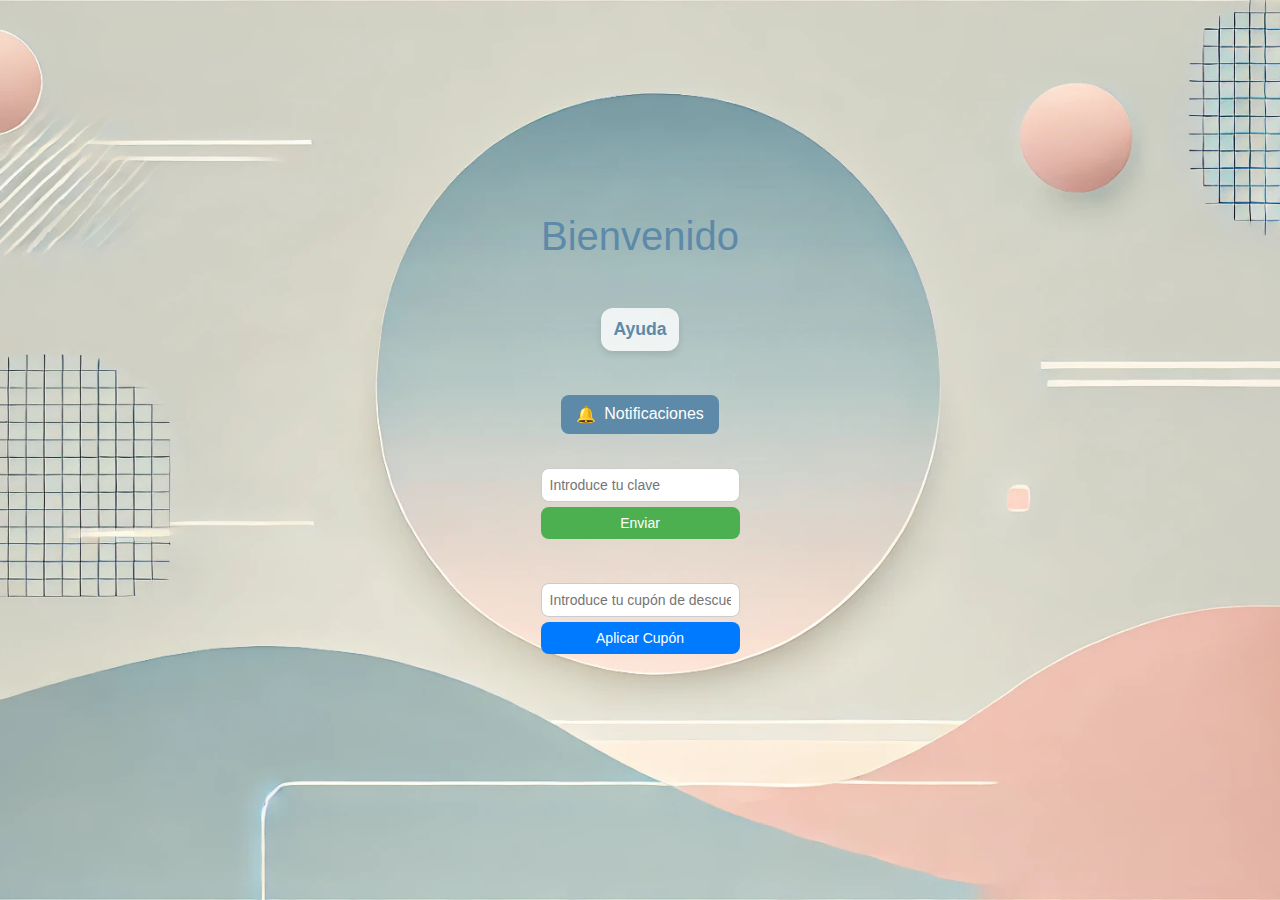
<file: 02-11-2024/index.html>
<!DOCTYPE html>
<html lang="en">
<head>
    <meta charset="UTF-8">
    <meta name="viewport" content="width=device-width, initial-scale=1.0">
    <title>Taller</title>
    <script src="componentes.js"></script>
    <link
        href="https://cdn.jsdelivr.net/npm/bootstrap@5.3.3/dist/css/bootstrap.min.css"
        rel="stylesheet"
        integrity="sha384-QWTKZyjpPEjISv5WaRU9OFeRpok6YctnYmDr5pNlyT2bRjXh0JMhjY6hW+ALEwIH"
        crossorigin="anonymous"
    />
    <script
        src="https://cdn.jsdelivr.net/npm/bootstrap@5.3.3/dist/js/bootstrap.bundle.min.js"
        integrity="sha384-YvpcrYf0tY3lHB60NNkmXc5s9fDVZLESaAA55NDzOxhy9GkcIdslK1eN7N6jIeHz"
        crossorigin="anonymous"
    ></script>
</head>
<body>
    <div class="container-fluid py-5 text-center" style="background-image: url('/img/DALL·E 2024-11-02 09.58.12 - A minimalist abstract background image, featuring soft pastel colors such as light blue, pale pink, and gentle beige. The design should include subtle.webp'); 
        background-size: cover; 
        background-position: center; 
        background-repeat: no-repeat; 
        height: 100vh; 
        margin: 0; 
        font-family: Arial, sans-serif; 
        color: #333; 
        display: flex; 
        flex-direction: column; 
        align-items: center; 
        justify-content: center;">
        
        <h1 class="text-center mb-5" style="color: #5D8AA8;">Bienvenido</h1>
        
        <div class="mb-4">
            <ayudas-span>Ayuda</ayudas-span>
        </div>
        
        <div class="mb-4">
            <notificaciones-button></notificaciones-button>
        </div>

        <div class="mb-4">
            <clave-input></clave-input>
        </div>
        
        <div class="mb-4">
            <cupon-descuento-input></cupon-descuento-input>
        </div>
        
    </div>
</body>
</html>
</file>
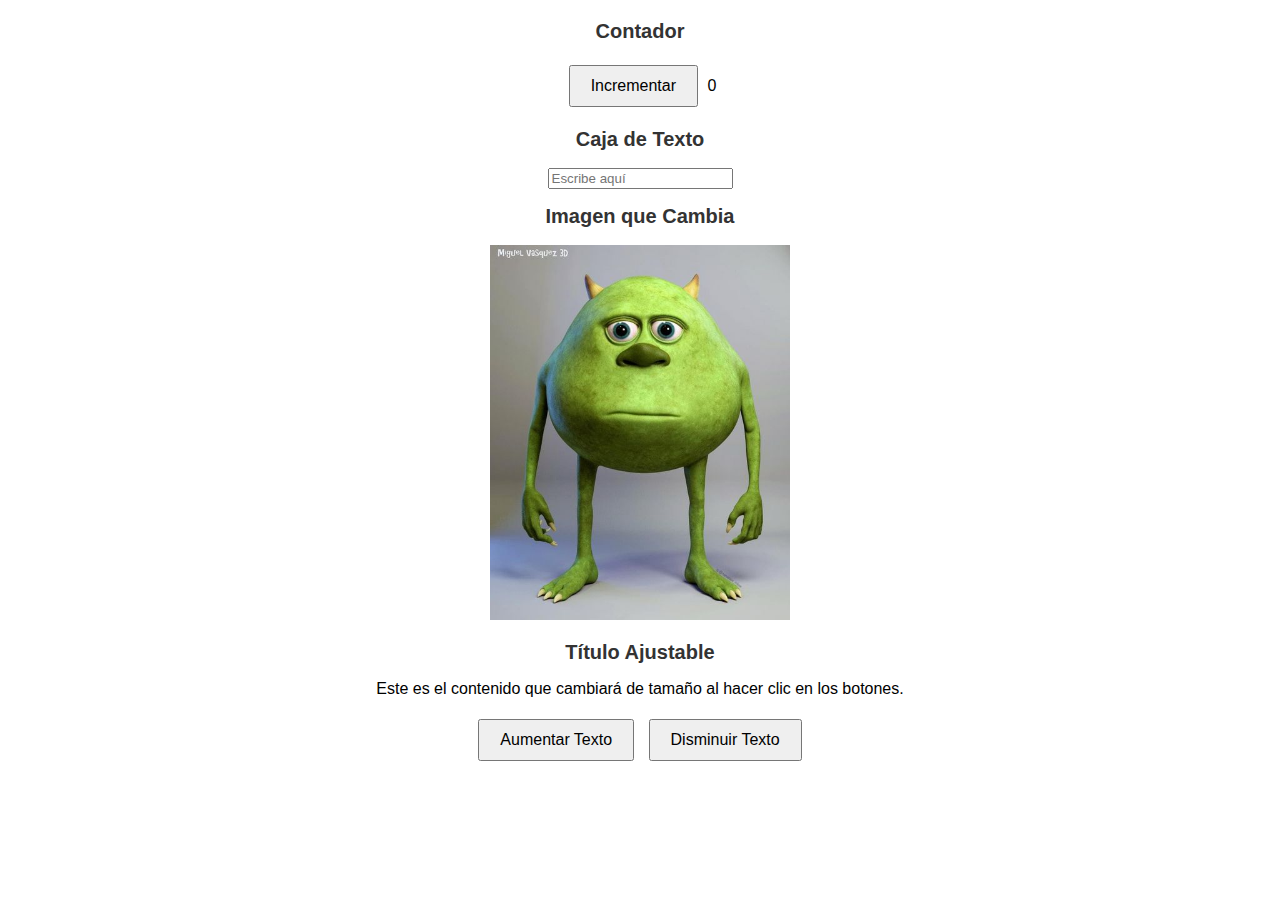
<file: 09-11-2024/index.html>
<!DOCTYPE html>
<html lang="es">
<head>
    <meta charset="UTF-8">
    <meta name="viewport" content="width=device-width, initial-scale=1.0">
    <title>Ejercicios</title>
    <link rel="stylesheet" href="estilos.css">
    <script src="reactividad.js" defer></script>
</head>
<body>

    <h2>Contador</h2>
    <button id="incrementButton">Incrementar</button>
    <span id="contador">0</span>

    <h2>Caja de Texto</h2>
    <input type="text" id="textoInput" placeholder="Escribe aquí">

    <h2>Imagen que Cambia</h2>
    <img id="imagen" src="/img/img1.jpg" alt="Imagen principal" width="300">

    <h2 id="titulo">Título Ajustable</h2>
    <p id="contenido">Este es el contenido que cambiará de tamaño al hacer clic en los botones.</p>
    <button id="aumentar">Aumentar Texto</button>
    <button id="disminuir">Disminuir Texto</button>

</body>
</html>
</file>
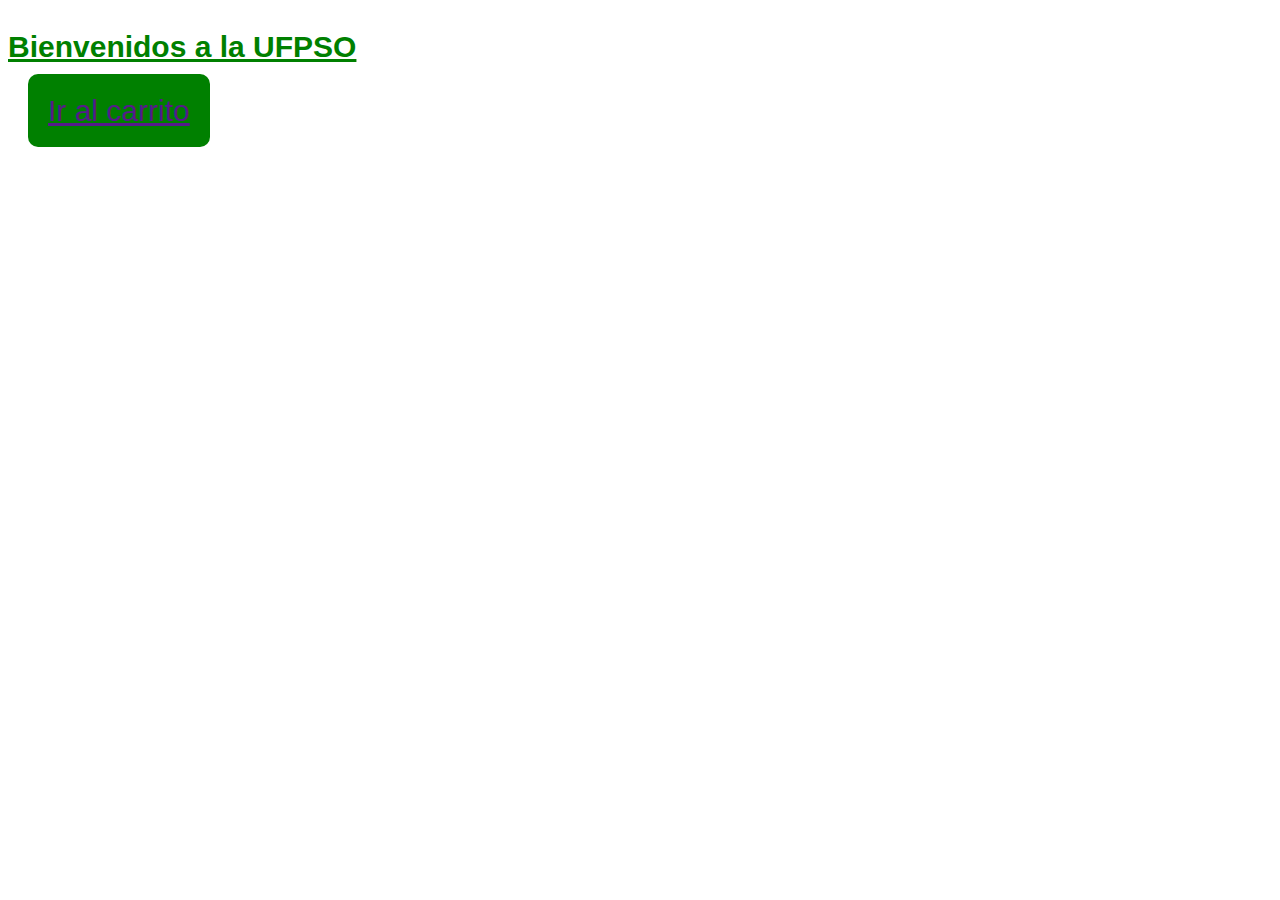
<file: 12-10-2024/index.html>
<!DOCTYPE html>
<html lang="en">
<head>
    <meta charset="UTF-8">
    <meta name="viewport" content="width=device-width, initial-scale=1.0">
    <title>Primer componente</title>
    <script src="componentes.js"></script>
</head>
<body>

    <titlegreen-ufpso>

    </titlegreen-ufpso>

    <iralcarrito-ufpso></iralcarrito-ufpso>




</body>
</html>
</file>
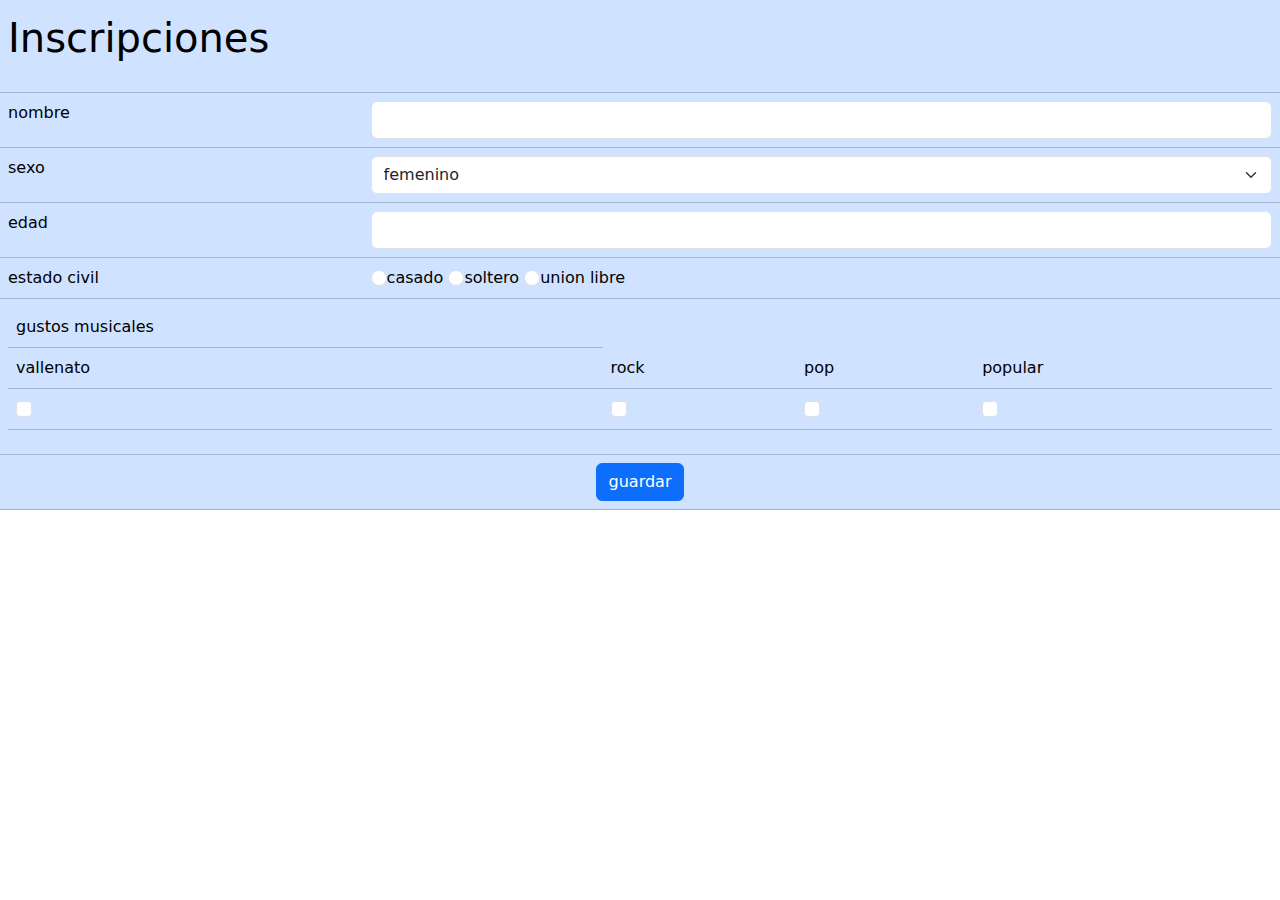
<file: 31-08-2024/index.html>
<!DOCTYPE html>
<html lang="en">
<head>
    <meta charset="UTF-8">
    <meta name="viewport" content="width=device-width, initial-scale=1.0">
    <link href="https://cdn.jsdelivr.net/npm/bootstrap@5.3.3/dist/css/bootstrap.min.css" rel="stylesheet" integrity="sha384-QWTKZyjpPEjISv5WaRU9OFeRpok6YctnYmDr5pNlyT2bRjXh0JMhjY6hW+ALEwIH" crossorigin="anonymous">
    <script src="https://cdn.jsdelivr.net/npm/bootstrap@5.3.3/dist/js/bootstrap.bundle.min.js" integrity="sha384-YvpcrYf0tY3lHB60NNkmXc5s9fDVZLESaAA55NDzOxhy9GkcIdslK1eN7N6jIeHz" crossorigin="anonymous"></script>
    <title>Document</title>
</head>
<body>
    <table class="table table-primary">
        <tr><td colspan="2"><p class="fs-1">Inscripciones</p></td></tr>
        <tr>
            <td>nombre</td><td><input class="form-control" type="text"></td>
        </tr>
        <tr>
            <td>sexo</td>
            <td><select name="genero" class="form-select">
                    <option value="femenino">femenino</option>
                    <option value="masculino">masculino</option>
                    <option value="otro">otro</option>
                </select>
            </td>
        </tr>
        <tr>
            <td>edad</td>
            <td>
                <input type="number" class="form-control form-control">
            </td>
        </tr>
        <tr><td>estado civil</td><td><input class="form-check-input" type="radio" name="grupo1" value="casado">casado
                                     <input class="form-check-input" type="radio" name="grupo1" value="soltero">soltero
                                     <input class="form-check-input" type="radio" name="grupo1" value="union libre">union libre
            </td>
        </tr>
        <tr>
            <td colspan="2">
                <table class="table table-primary">
                <tr><td>gustos musicales</td></tr>
                    <tr>
                        <td>vallenato</td>
                        <td>rock</td>
                        <td>pop</td>
                        <td>popular</td>
                    </tr>
                        <tr>
                        <td><input class="form-check-input" type="checkbox" name="vallenato" value="option1"></td>
                        <td><input class="form-check-input" type="checkbox" name="rock" value="option1"></td>
                        <td><input class="form-check-input" type="checkbox" name="pop" value="option1"></td>
                        <td><input class="form-check-input" type="checkbox" name="popular" value="option1"></td>
                    </tr>                
                </table>
            </td>
        </tr>
            <tr>
                <td colspan="2" align="center">
                <input type="button" class="btn btn-primary" name="guardar" value="guardar">
                </td>
            </tr>
        </table>
</body>
</html>
</file>
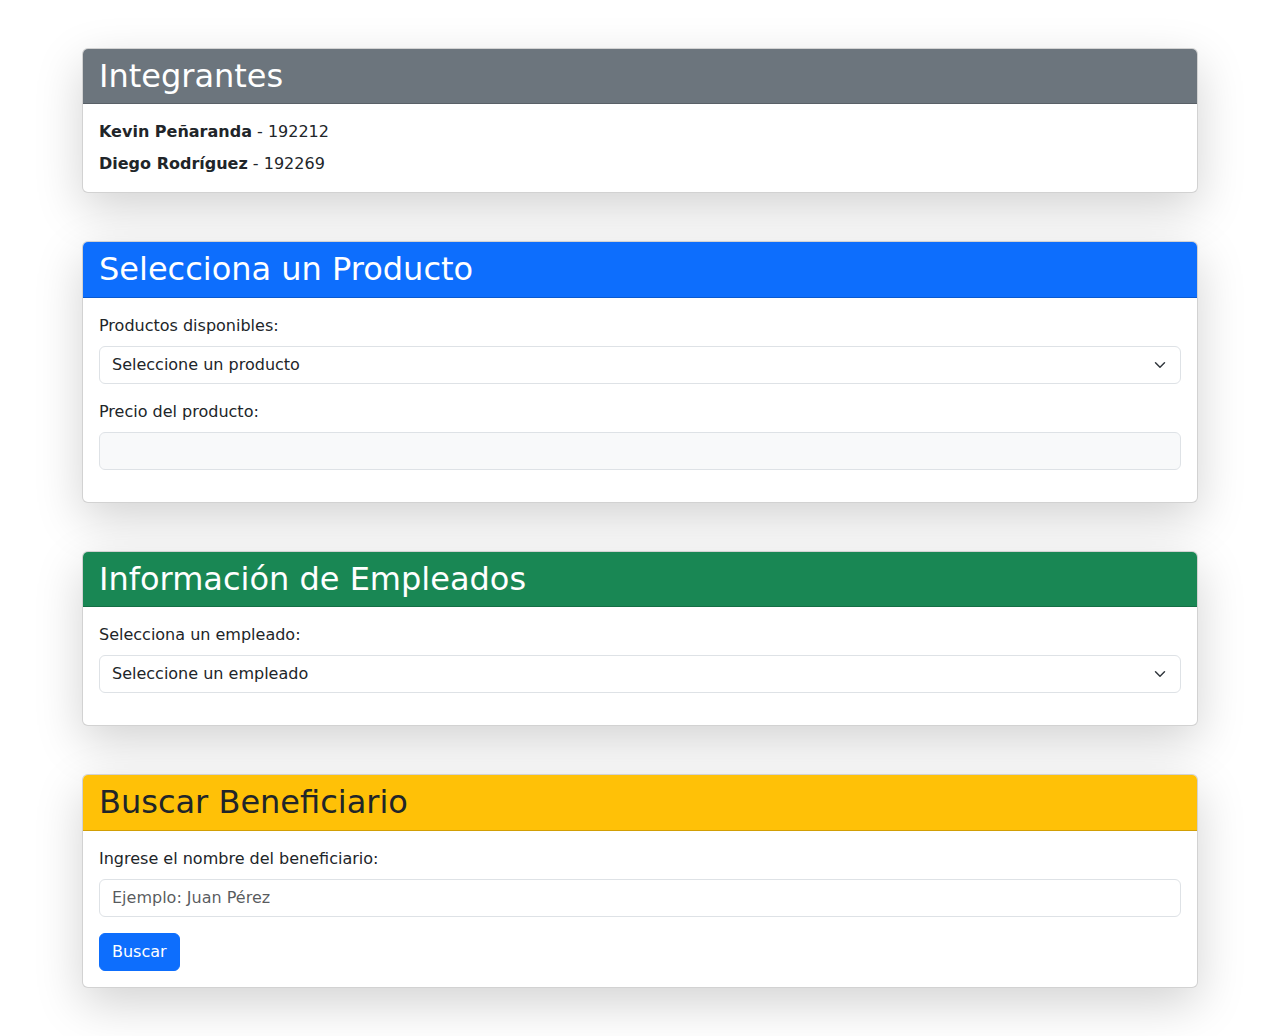
<file: tallerFinal/index.html>
<!DOCTYPE html>
<html lang="en">
<head>
    <meta charset="UTF-8">
    <meta name="viewport" content="width=device-width, initial-scale=1.0">
    <title>Gestión de Datos</title>
    <link href="https://cdn.jsdelivr.net/npm/bootstrap@5.3.2/dist/css/bootstrap.min.css" rel="stylesheet">
</head>
<body>
    <div class="container mt-5">

        <!-- Sección: Integrantes -->
        <div class="card shadow-lg mb-5">
            <div class="card-header bg-secondary text-white">
                <h2 class="mb-0">Integrantes</h2>
            </div>
            <div class="card-body">
                <p class="mb-2"><strong>Kevin Peñaranda</strong> - 192212</p>
                <p class="mb-0"><strong>Diego Rodríguez</strong> - 192269</p>
            </div>
        </div>

        <!-- Sección: Productos Disponibles -->
        <div class="card shadow-lg mb-5">
            <div class="card-header bg-primary text-white">
                <h2 class="mb-0">Selecciona un Producto</h2>
            </div>
            <div class="card-body">
                <div class="mb-3">
                    <label for="productos" class="form-label">Productos disponibles:</label>
                    <select id="productos" class="form-select">
                        <option value="">Seleccione un producto</option>
                    </select>
                </div>
                <div class="mb-3">
                    <label for="precio" class="form-label">Precio del producto:</label>
                    <input type="text" id="precio" class="form-control bg-light" readonly>
                </div>
            </div>
        </div>

        <!-- Sección: Información de Empleados -->
        <div class="card shadow-lg mb-5">
            <div class="card-header bg-success text-white">
                <h2 class="mb-0">Información de Empleados</h2>
            </div>
            <div class="card-body">
                <div class="mb-3">
                    <label for="empleados" class="form-label">Selecciona un empleado:</label>
                    <select id="empleados" class="form-select">
                        <option value="">Seleccione un empleado</option>
                    </select>
                </div>
                <div id="informacionEmpleado" class="alert alert-info d-none">
                    <p><strong>Nombre:</strong> <span id="nombre"></span></p>
                    <p><strong>Puesto:</strong> <span id="puesto"></span></p>
                    <p><strong>Salario:</strong> $<span id="salario"></span></p>
                    <p><strong>Ubicación:</strong> <span id="ubicacion"></span></p>
                </div>
            </div>
        </div>

        <!-- Sección: Buscar Beneficiario -->
        <div class="card shadow-lg mb-5">
            <div class="card-header bg-warning text-dark">
                <h2 class="mb-0">Buscar Beneficiario</h2>
            </div>
            <div class="card-body">
                <form id="formBuscar">
                    <div class="mb-3">
                        <label for="nombreInput" class="form-label">Ingrese el nombre del beneficiario:</label>
                        <input type="text" id="nombreInput" class="form-control" placeholder="Ejemplo: Juan Pérez" required>
                    </div>
                    <button type="submit" class="btn btn-primary">Buscar</button>
                </form>
                <div id="resultado" class="mt-4 alert d-none"></div>
            </div>
        </div>
    </div>

    <!-- Scripts -->
    <script src="scriptProductos.js"></script>
    <script src="scriptEmpleados.js"></script>
    <script src="scriptBeneficiario.js"></script>
</body>
</html>
</file>
<file: 09-11-2024/estilos.css>
body {
    font-family: Arial, sans-serif;
    text-align: center;
    margin: 20px;
}

h2 {
    font-size: 20px;
    color: #333;
}

p {
    font-size: 16px;
}

button {
    margin: 5px;
    padding: 10px 20px;
    font-size: 16px;
    cursor: pointer;
}
</file>
